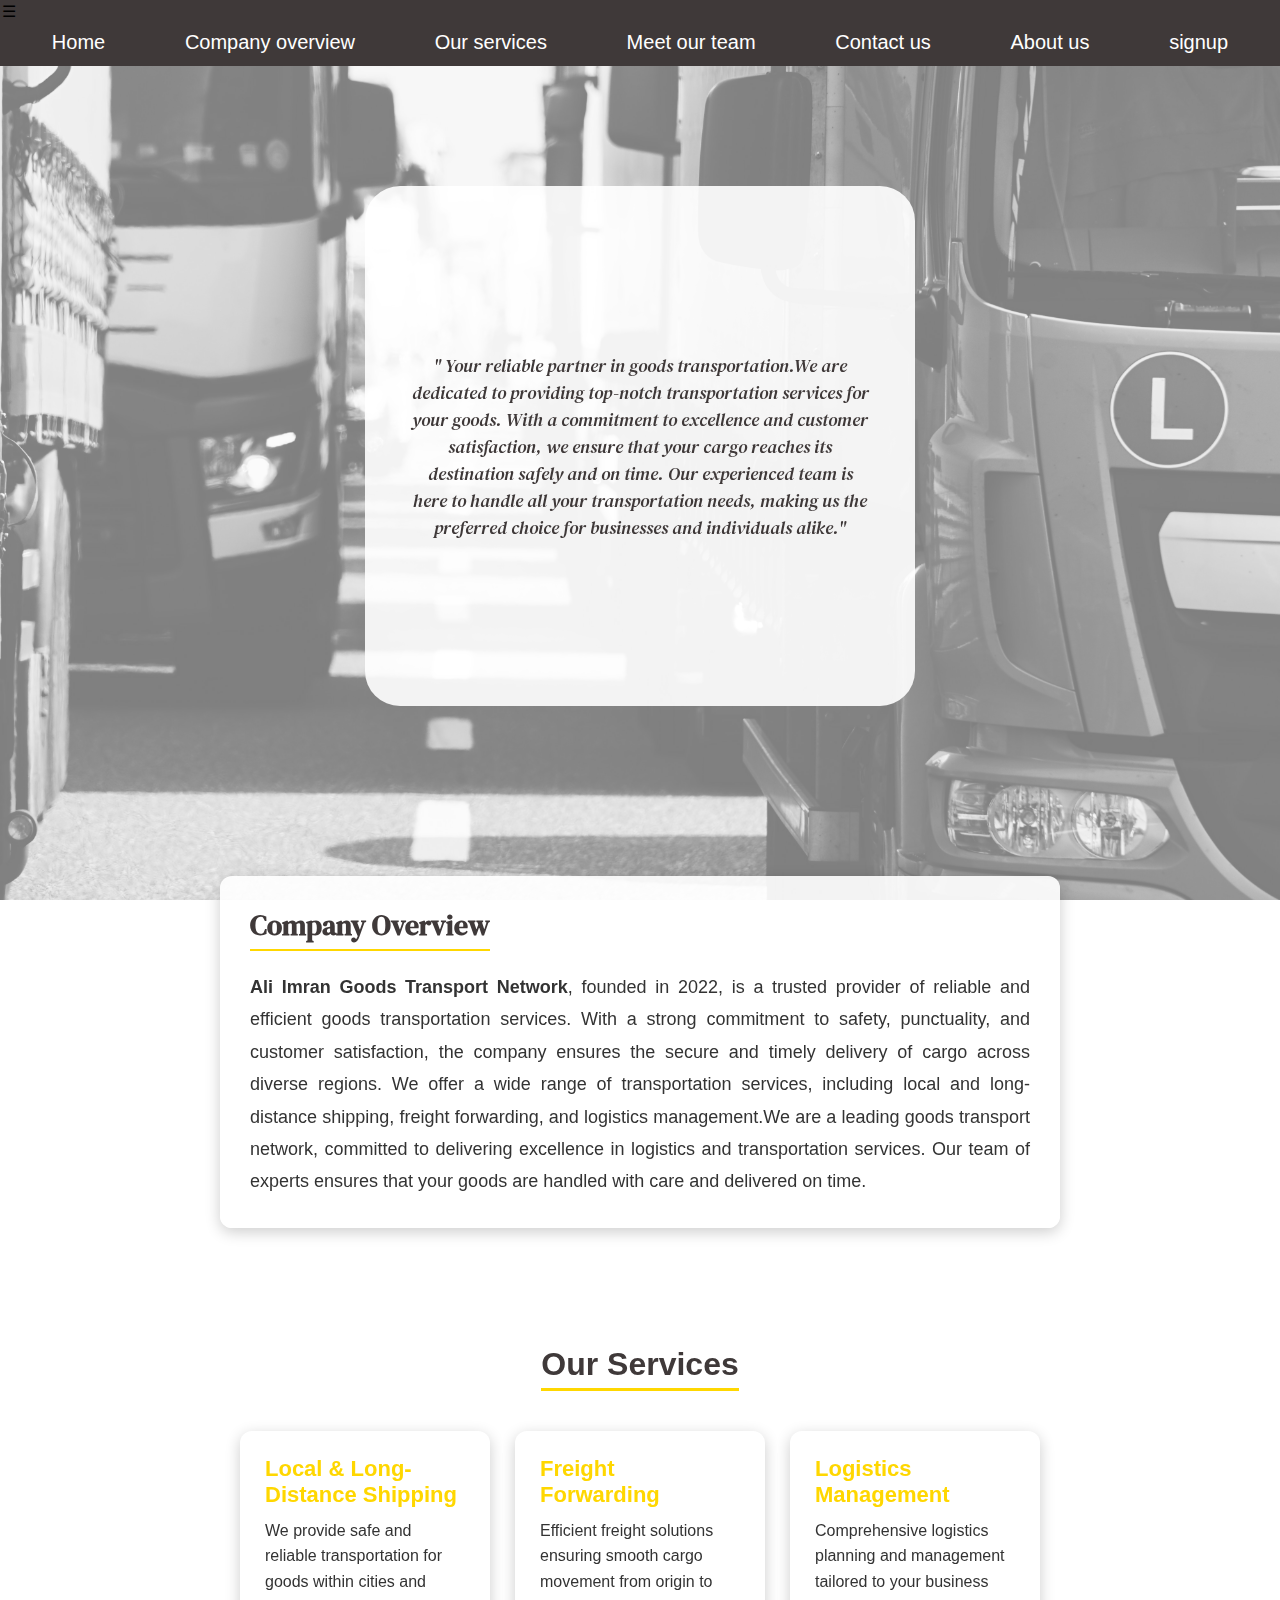
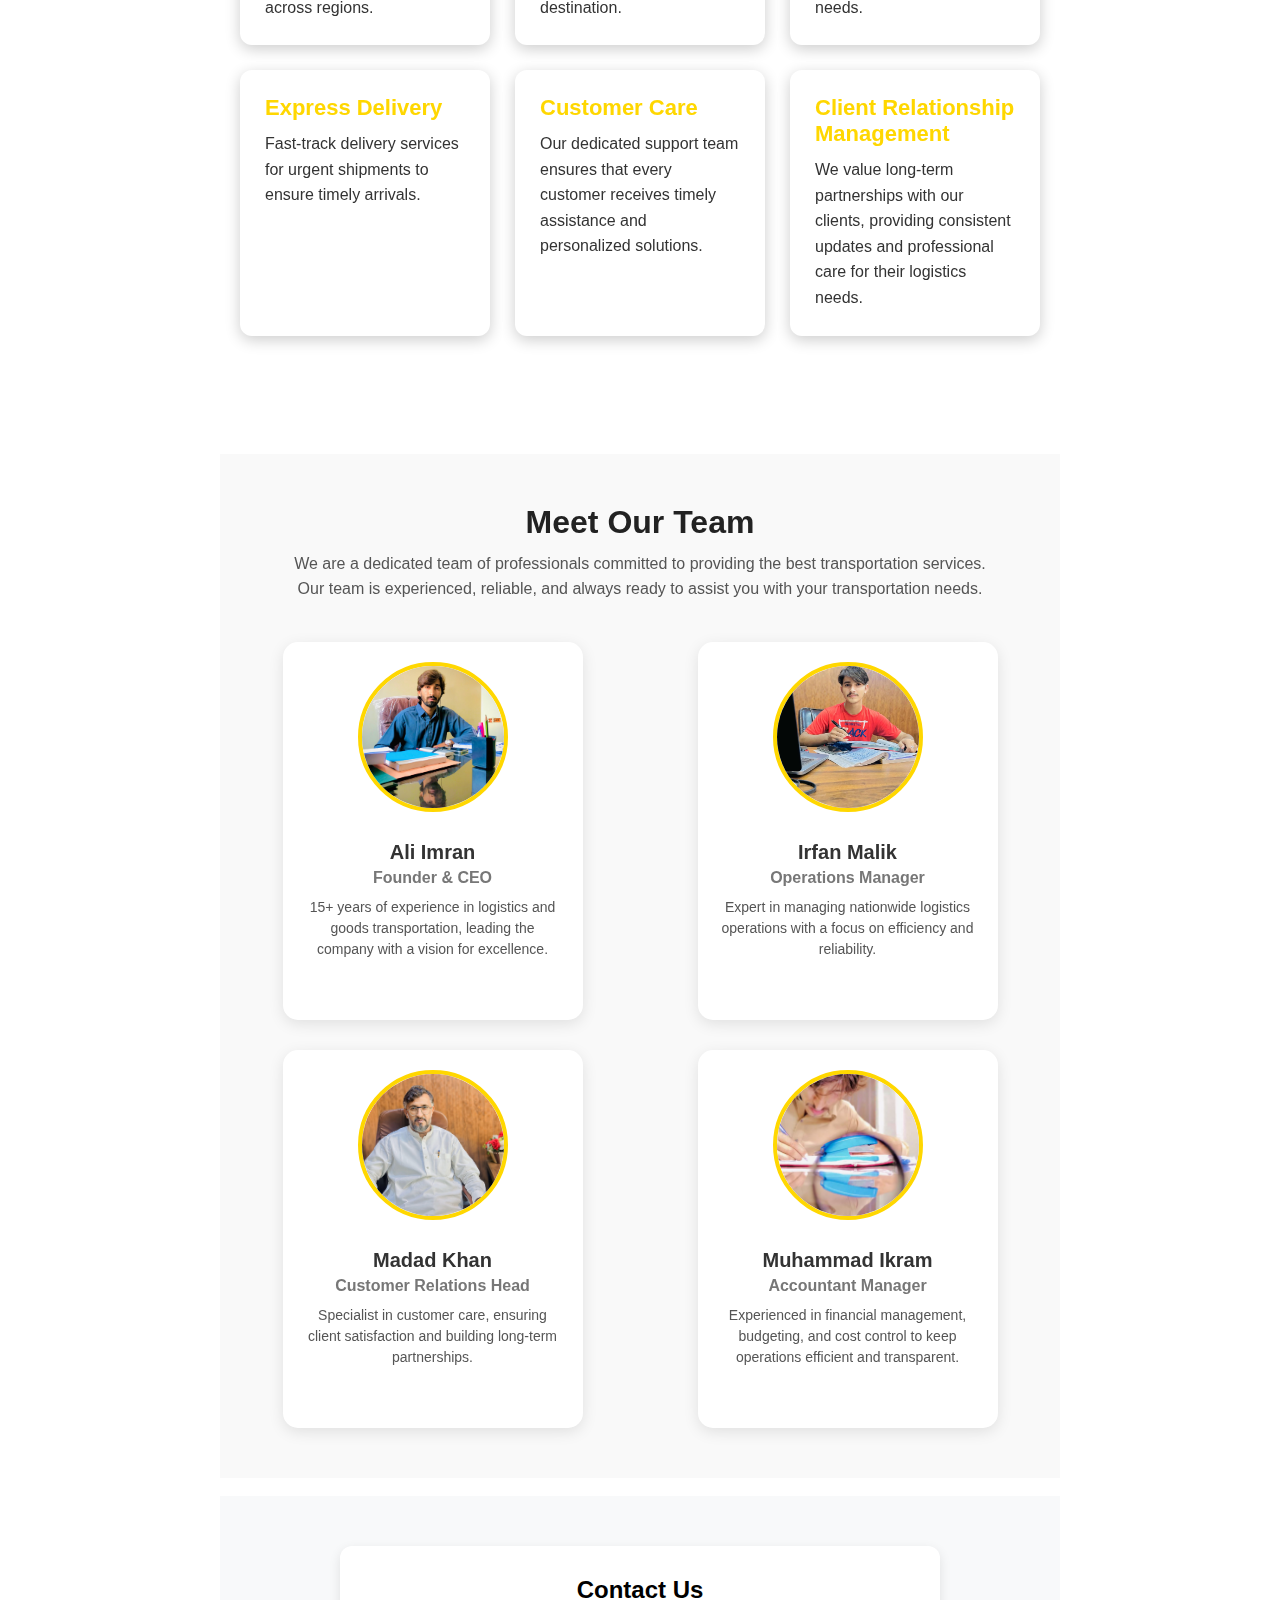
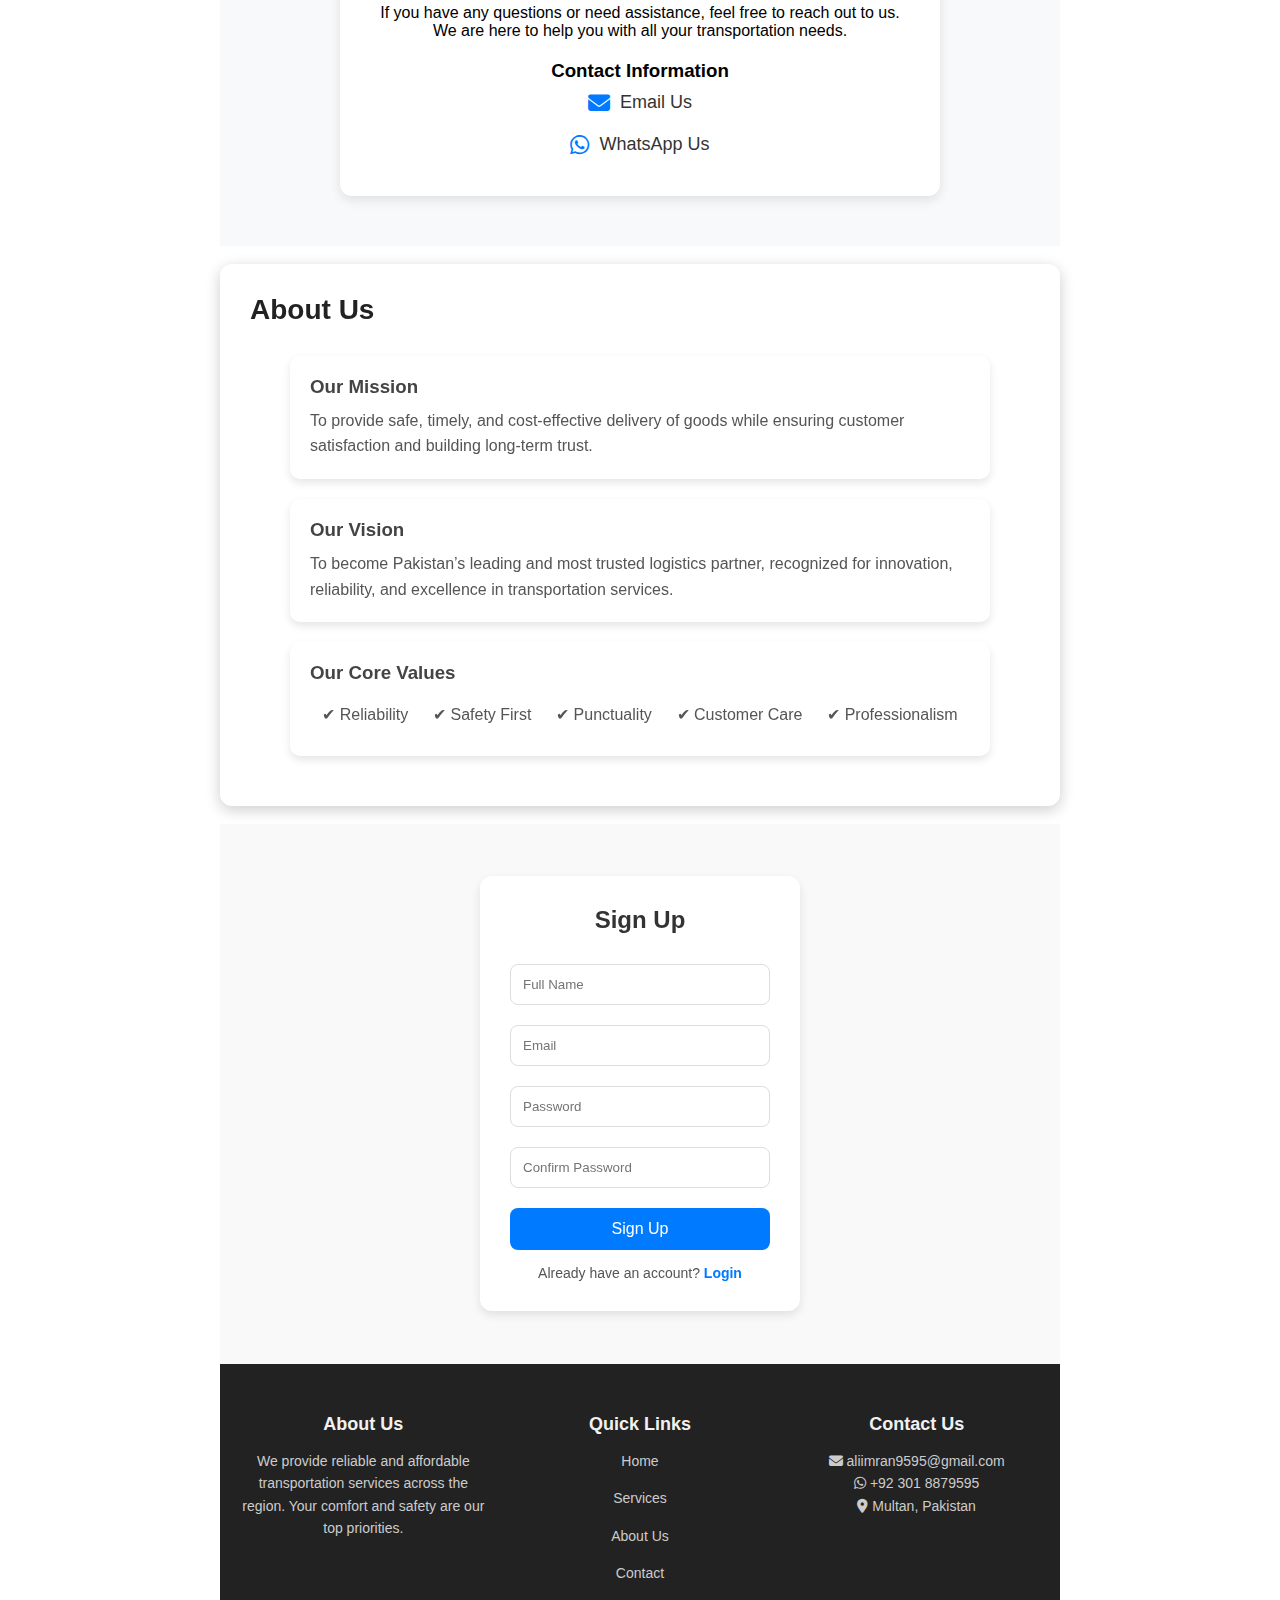
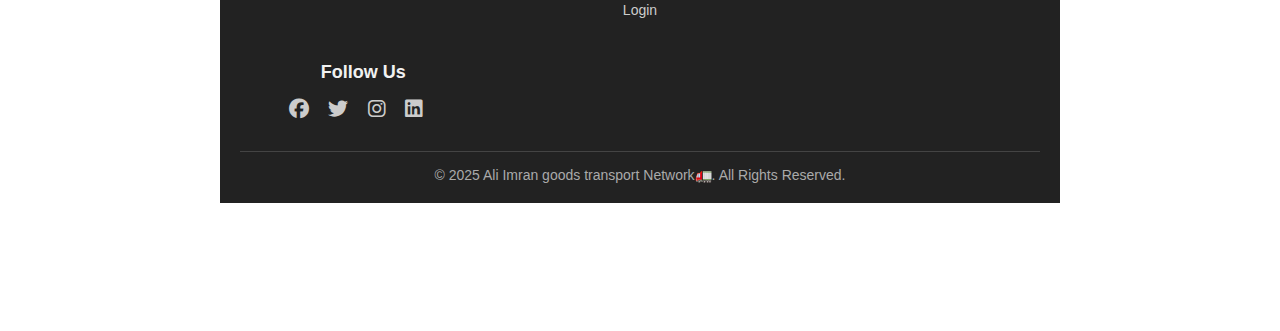
<file: index.html>
<!DOCTYPE html>
<html lang="en">
<head>
    <meta charset="UTF-8">
    <meta name="viewport" content="width=device-width, initial-scale=1.0">
    <link rel="stylesheet" href="style.css" type="text/css">
    <link rel="stylesheet" href="hotfix.css" type="text/css">

    <title>Ali Imran Goods Transport Network🚛</title>
    <link rel="icon" href="Logo.jpg" type="image/x-icon">
    <link rel="stylesheet" href="https://cdnjs.cloudflare.com/ajax/libs/font-awesome/6.5.0/css/all.min.css">
<link rel="discription" content="Ali Imran Goods Transport Network - Your reliable partner in goods transportation. We provide top-notch logistics and transportation services, ensuring safe and timely delivery of your cargo.">
    <meta name="keywords" content="Ali Imran Goods Transport Network, goods transportation, logistics, freight forwarding, local shipping, long-distance shipping, customer care, client relationship management">
    <meta name="author" content="Ali Imran">
    <link rel="preconnect" href="https://fonts.googleapis.com">
<link rel="preconnect" href="https://fonts.gstatic.com" crossorigin>
<link href="https://fonts.googleapis.com/css2?family=DM+Serif+Text:ital@0;1&family=Dancing+Script:wght@400..700&display=swap" rel="stylesheet">
</head>
<body>
    <header id="Header">
       <div class="nav">
            <div class="menu-btn" onclick="toggleMenu()">☰</div>
            <ul id="nav-links">
         <li><a href="#title">Home</a></li>
          <li><a href="#Overview">Company overview</a></li>
          <li><a href="#services">Our services</a></li>
          <li><a href="#clients">Meet our team</a></li>
          <li><a href="#contact">Contact us</a></li>
         <li><a href="#about">About us</a></li>
         <li><a href="#signup">signup</a></li>

            </ul>
       
    </header>
    <main>
         </div>
        <div class="name">
        <span>Welcome to Ali Imran goods Transport Network🚛!</span>
        <!-- <p>Your reliable partner in goods transportation.</p> -->
      
    </div>
    <div>
            
         <p id="title">" Your reliable partner in goods transportation.We are dedicated to providing top-notch transportation services for your goods.
With a commitment to excellence and customer satisfaction, we ensure that your cargo reaches its destination safely and on time. Our experienced team is here to handle all your transportation needs, making us the preferred choice for businesses and individuals alike."</p>
         </p>
     </div>

     <div class="container" id="Overview" >
        <div class="box" >
            <h2> Company Overview </h2>
            <p><strong>Ali Imran Goods Transport Network</strong>, founded in 2022, is a trusted provider of reliable and efficient goods transportation services. With a strong commitment to safety, punctuality, and customer satisfaction, the company 
                ensures the secure and timely delivery of cargo across diverse regions.
                We offer a wide range of transportation services, including local 
                and long-distance shipping, freight forwarding, and logistics management.We are a leading goods transport network, committed to delivering excellence in logistics and transportation services. Our team of experts ensures that your goods are handled with care and delivered on time.</p>
        </div>
        <br>
        <div class="services-section" id="services">
    <h2>Our Services</h2>
    <div class="services-container">
        <div class="service-box">
            <h3>Local & Long-Distance Shipping</h3>
            <p>We provide safe and reliable transportation for goods within cities and across regions.</p>
        </div>

        <div class="service-box">
            <h3>Freight Forwarding</h3>
            <p>Efficient freight solutions ensuring smooth cargo movement from origin to destination.</p>
        </div>

        <div class="service-box">
            <h3>Logistics Management</h3>
            <p>Comprehensive logistics planning and management tailored to your business needs.</p>
        </div>

        <div class="service-box">
            <h3>Express Delivery</h3>
            <p>Fast-track delivery services for urgent shipments to ensure timely arrivals.</p>
        </div>

        <div class="service-box">
            <h3>Customer Care</h3>
            <p>Our dedicated support team ensures that every customer receives timely assistance and personalized solutions.</p>
        </div>

        <div class="service-box">
            <h3>Client Relationship Management</h3>
            <p>We value long-term partnerships with our clients, providing consistent updates and professional care for their logistics needs.</p>
        </div>
    </div>
</div>

        <br>
       <div class="team-section" id="clients">
    <h2>Meet Our Team</h2>
    <p>We are a dedicated team of professionals committed to providing the best transportation services. Our team is experienced, reliable, and always ready to assist you with your transportation needs.</p>

    <div class="team-container">
        <!-- Team Member 1 -->
        <div class="team-card">
            <img src="aliimran1.jpg" alt="Team Member">
            <h3>Ali Imran</h3>
            <h4>Founder & CEO</h4>
            <p>15+ years of experience in logistics and goods transportation, leading the company with a vision for excellence.</p>
        </div>

        <!-- Team Member 2 -->
        <div class="team-card">
            <img src="irfan1.jpg" alt="Team Member">
            <h3>Irfan Malik</h3>
            <h4>Operations Manager</h4>
            <p>Expert in managing nationwide logistics operations with a focus on efficiency and reliability.</p>
        </div>

        <!-- Team Member 3 -->
        <div class="team-card">
            <img src="madad.jpg" alt="Team Member">
            <h3>Madad Khan  </h3>
            <h4>Customer Relations Head</h4>
            <p>Specialist in customer care, ensuring client satisfaction and building long-term partnerships.</p>
        </div>

        <!-- Team Member 4 -->
        <div class="team-card">
            <img src="ikram.jpg" alt="Team Member">
            <h3>Muhammad Ikram</h3>
            <h4>Accountant Manager</h4>
            <p>Experienced in financial management, budgeting, and cost control to keep operations efficient and transparent.</p>
        </div>
    </div>
</div>

<br>

<div class="contact-section" id="contact">
    <div class="contact-container">
        <h2>Contact Us</h2>
        <p>If you have any questions or need assistance, feel free to reach out to us. We are here to help you with all your transportation needs.</p>

        <div class="contact-info">
            <h3>Contact Information</h3>

            <!-- Email -->
            <p>
                <a href="mailto:aliimran9595@gmail.com" target="_blank">
                    <i class="fas fa-envelope"></i> Email Us
                </a>
                <!-- <br>
                <a href="mailto:irfanmalik0886@gmail.com" target="_blank">
                    <i class="fas fa-envelope"></i> Email Us
                </a> -->
            </p>

            <!-- WhatsApp -->
            <p>
                <a href="https://wa.me/923018879595" target="_blank">
                    <i class="fab fa-whatsapp"></i> WhatsApp Us
                </a>
                <!-- <br> -->
                <!-- <a href="https://wa.me/923017485186" target="_blank">
                    <i class="fab fa-whatsapp"></i> WhatsApp Us
                </a> -->
            </p>
        </div>
    </div>
</div>

<br>
<div class="about-section" id="about">
    <h2>About Us</h2>
    
    <!-- Mission -->
    <div class="about-box">
        <h3>Our Mission</h3>
        <p>To provide safe, timely, and cost-effective delivery of goods while ensuring customer satisfaction and building long-term trust.</p>
    </div>

    <!-- Vision -->
    <div class="about-box">
        <h3>Our Vision</h3>
        <p>To become Pakistan’s leading and most trusted logistics partner, recognized for innovation, reliability, and excellence in transportation services.</p>
    </div>

    <!-- Core Values -->
    <div class="about-box">
        <h3>Our Core Values</h3>
        <ul>
            <li>✔ Reliability</li>
            <li>✔ Safety First</li>
            <li>✔ Punctuality</li>
            <li>✔ Customer Care</li>
            <li>✔ Professionalism</li>
        </ul>
    </div>

    <!-- Why Choose Us -->
    <!-- <div class="about-box">
        <h3>Why Choose Us?</h3>
        <ul>
            <li>✅ Experienced and professional team</li>
            <li>✅ Nationwide coverage</li>
            <li>✅ Affordable and transparent pricing</li>
            <li>✅ Safe handling of goods</li>
            <li>✅ Dedicated customer support</li>
        </ul>
    </div> -->
</div>

<br>


<div class="auth-section" id="signup" >
    <div class="auth-box">
        <h2>Sign Up</h2>
        <form action="#" method="post">
            <input type="text" placeholder="Full Name" required>
            <input type="email" placeholder="Email" required>
            <input type="password" placeholder="Password" required>
            <input type="password" placeholder="Confirm Password" required>
            <button type="submit">Sign Up</button>
            <p>Already have an account? <a href="login.html" onclick="showLogin()">Login</a></p>
        </form>
    </div>
</div>
         <!-- Footer Section -->
<footer class="footer">
    <div class="footer-container">

        <!-- About Company -->
        <div class="footer-box">
            <h3>About Us</h3>
            <p>We provide reliable and affordable transportation services across the region. 
            Your comfort and safety are our top priorities.</p>
        </div>

        <!-- Quick Links -->
        <div class="footer-box">
            <h3>Quick Links</h3>
            <ul>
                <li><a href="#home">Home</a></li>
                <li><a href="#services">Services</a></li>
                <li><a href="#about">About Us</a></li>
                <li><a href="#contact">Contact</a></li>
                <li><a href="#login">Login</a></li>
            </ul>
        </div>

        <!-- Contact Info -->
        <div class="footer-box">
            <h3>Contact Us</h3>
            <p><i class="fas fa-envelope"></i> aliimran9595@gmail.com</p>
            <p><i class="fab fa-whatsapp"></i> +92 301 8879595</p>
            <p><i class="fas fa-map-marker-alt" href="https://share.google/QA2bwKIldxG11SJhD"></i> Multan, Pakistan</p>
        </div>

        <!-- Social Media -->
        <div class="footer-box">
            <h3>Follow Us</h3>
            <div class="social-links">
                <a href="https://www.facebook.com/profile.php?id=100066422363003"><i class="fab fa-facebook"></i></a>
                <a href="https://x.com/AliImranAwan7?t=LP9oT0DgMibyZWcm1IdDHg&s=09"><i class="fab fa-twitter"></i></a>
                <a href="https://www.instagram.com/ali_imran_awan?igsh=MWdmaGQ5M2Nodmw1ag=="><i class="fab fa-instagram"></i></a>
                <a href="https://www.linkedin.com/in/mazharabbas95"><i class="fab fa-linkedin"></i></a>
            </div>
        </div>

    </div>

    <div class="footer-bottom">
        <p>&copy; 2025 Ali Imran goods transport Network🚛. All Rights Reserved.</p>
    </div>
</footer>
</main>
<br>

    
<script>
function toggleMenu() {
  document.getElementById("nav-links").classList.toggle("show");
}
</script>
    
</body>

</html>
</file>
<file: style.css>
header::before{
    content: "";
    position: fixed;
    top: 0;
    left: 0;
    width: 100%;
    height: 100%;
    background: url("truck.jpg") no-repeat center center/cover;
   
    z-index: -1;
    opacity: 0.5;
}
*{
     top: 0;
    margin: 0;
    padding: 0;
    box-sizing: border-box;
    font-family: Arial, sans-serif;

}
body{
    top: 0;
    
}
.nav{
    position: fixed;
    /* top: 0;
    left: 0;
    width: 100%; */
    border: 2px solid rgb(63, 57, 57);
    background-color: rgb(63, 57, 57);
    width: 100%;
}

 ul{
    display: flex;
    justify-content: space-around;
    align-items: center;
    padding: 10px;
    list-style: none;
    font-size: 20px;
    
    
    
}

li a{
    text-decoration: none;
    /* border: 25px solid rgb(110, 107, 102); */
    /* background-color: rgb(110, 107, 102); */
    border-radius: 5px;
    color: white;
    border-style: none;
    
}
.nav ul li a:hover{
    /* background-color: rgb(110, 107, 102); */
    /* color: rgb(235, 223, 223); */
    text-decoration: underline;
    color: gold;
    /* stransition: 0.5s; */
}

.name{
    position: fixed;
      top: 50px;
      left: 0;
      width: 100%;
      background: rgb(63, 57, 57);
      color: gold;
      font-size: 22px;
      font-weight: bold;
      white-space: nowrap;
      overflow: hidden;
      z-index: 1000;
      padding: 10px 0;
}

.name span{
      display: inline-block;
      padding-right: 0%; /* start from outside screen */
      animation: scroll-left 10s linear infinite; /* speed + infinite loop */
    }

    @keyframes scroll-left {
      0% {
        transform: translateX(0%);  /* start from right */
      }
      100% {
        transform: translateX(100%); /* move to left */
      }
    }

   #title {
    display: flex;
    justify-content: center; /* ✅ horizontally center */
    align-items: center;     /* ✅ vertically center */
    font-size: 18px;
    /* font-weight: bold; */
    color: #3f3939;
    max-width: 550px;
font-family: "DM Serif Text", serif;
  font-weight: 200;
    text-align: center; /* ✅ center text */
    line-height: 1.5; /* optional: for better readability */
    padding: 45px; /* optional: padding around the text */
    background-color: rgba(255, 255, 255, 0.9); /* optional: semi-transparent background */
    border-radius: 35px; /* optional: rounded corners */
  font-style: italic;
    margin: 140px auto;          /* ✅ block center */
    height: 520px;           /* optional: height for vertical centering */
}


.container {
    max-width: 900px;
    margin: 80px auto;  /* centers the box with spacing */
    padding: 30px;
}

.box {
    background: rgba(255, 255, 255, 0.9); /* light background */
    border-radius: 12px;
    padding: 30px;
    box-shadow: 0 4px 15px rgba(0, 0, 0, 0.2); /* soft shadow */
    transition: transform 0.3s ease, box-shadow 0.3s ease;
}

.box:hover {
    transform: translateY(-5px); /* lift on hover */
    box-shadow: 0 6px 20px rgba(0, 0, 0, 0.3);
}

.box h2 {
    font-size: 28px;
    text-align: center;
    color: #3f3939; /* dark gray */
    margin-bottom: 20px;
    font-family: "DM Serif Text", serif;
    border-bottom: 2px solid gold;
    display: inline-block;
    padding-bottom: 5px;
}

.box p {
    font-size: 18px;
    color: #333;
    line-height: 1.8;
    text-align: justify;
    font-family: "Arial", sans-serif;
}


.services-section {
    max-width: 1100px;
    margin: 80px auto;
    padding: 20px;
    text-align: center;
}

.services-section h2 {
    font-size: 32px;
    margin-bottom: 40px;
    color: #3f3939;
    border-bottom: 3px solid gold;
    display: inline-block;
    padding-bottom: 5px;
}

.services-container {
    display: grid;
    grid-template-columns: repeat(auto-fit, minmax(250px, 1fr));
    gap: 25px;
}

.service-box {
    background: #fff;
    padding: 25px;
    border-radius: 12px;
    box-shadow: 0 4px 15px rgba(0, 0, 0, 0.2);
    transition: transform 0.3s ease, box-shadow 0.3s ease;
    text-align: left;
}

.service-box:hover {
    transform: translateY(-8px);
    box-shadow: 0 6px 20px rgba(0, 0, 0, 0.3);
}

.service-box h3 {
    font-size: 22px;
    color: gold;
    margin-bottom: 10px;
}

.service-box p {
    font-size: 16px;
    color: #333;
    line-height: 1.6;
}


.team-section {
    text-align: center;
    padding: 50px 20px;
    background: #f9f9f9;
}

.team-section h2 {
    font-size: 32px;
    margin-bottom: 10px;
    color: #222;
    
}

.team-section p {
    max-width: 700px;
    margin: 0 auto 40px;
    color: #555;
    font-size: 16px;
    line-height: 1.6;
}

.team-container {
    display: grid;
    grid-template-columns: repeat(auto-fit, minmax(250px, 1fr));
    gap: 30px;
    justify-items: center;
}

.team-card {
    background: white;
    padding: 20px;
    border-radius: 15px;
    box-shadow: 0 4px 15px rgba(0, 0, 0, 0.1);
    text-align: center;
    max-width: 300px;
}

.team-card img {
    width: 150px;
    height: 150px;
    border-radius: 50%;
    margin-bottom: 15px;
    object-fit: cover;
    border: 4px solid gold;
}

.team-card h3 {
    font-size: 20px;
    margin: 10px 0 5px;
    color: #333;
}

.team-card h4 {
    font-size: 16px;
    color: #777;
    margin-bottom: 10px;
}

.team-card p {
    font-size: 14px;
    color: #555;
    line-height: 1.5;
}



.contact-section {
    padding: 50px 20px;
    background: #f8f9fa; /* light background */
    text-align: center;
}

.contact-container {
    max-width: 600px;
    margin: 0 auto;
    background: white;
    padding: 30px;
    border-radius: 12px;
    box-shadow: 0px 4px 12px rgba(0,0,0,0.1);
}

.contact-info {
    margin-top: 20px;
}

.contact-section {
    padding: 50px 20px;
    background: #f8f9fa; /* light background */
    text-align: center;
}

.contact-container {
    max-width: 600px;
    margin: 0 auto;
    background: white;
    padding: 30px;
    border-radius: 12px;
    box-shadow: 0px 4px 12px rgba(0,0,0,0.1);
}

.contact-info {
    margin-top: 20px;
}

.contact-info a {
    text-decoration: none;
    color: #333;
    font-size: 18px;
    display: inline-flex;
    align-items: center;
    gap: 10px;
    margin: 10px 0;
    transition: color 0.3s ease;
}

.contact-info a:hover {
    color: #007bff; /* blue hover */
}

.contact-info i {
    font-size: 22px;
    color: #007bff;
}


.about-section {
    background: #fff;
    padding: 30px;
    border-radius: 12px;
    box-shadow: 0 4px 15px rgba(0, 0, 0, 0.2);
    transition: transform 0.3s ease, box-shadow 0.3s ease;
    text-align: left;
    /* padding: 50px;
    background: #f9f9f9;
    text-align: center; */
}

.about-section h2 {
    font-size: 28px;
    margin-bottom: 30px;
    color: #222;
}

.about-box {
    background: #fff;
    margin: 20px auto;
    padding: 20px;
    max-width: 700px;
    border-radius: 10px;
    box-shadow: 0 4px 8px rgba(0,0,0,0.1);
    text-align: left;
}

.about-box h3 {
    color: #444;
    margin-bottom: 10px;
}

.about-box p, 
.about-box ul {
    font-size: 16px;
    color: #555;
    line-height: 1.6;
}

.about-box ul {
    list-style: none;
    padding: 0;
}

.about-box ul li {
    margin: 8px 0;
}


.auth-section {
    display: flex;
    justify-content: center;
    align-items: center;
    min-height: 60vh;
    background: #f9f9f9;
    padding: 50px 20px;
}

.auth-box {
    background: #fff;
    padding: 30px;
    border-radius: 12px;
    box-shadow: 0 4px 10px rgba(0,0,0,0.1);
    width: 320px;
    text-align: center;
}

.auth-box h2 {
    margin-bottom: 20px;
    color: #333;
}

.auth-box form input {
    width: 100%;
    padding: 12px;
    margin: 10px 0;
    border: 1px solid #ddd;
    border-radius: 8px;
    outline: none;
}

.auth-box form button {
    width: 100%;
    padding: 12px;
    margin-top: 10px;
    background: #007bff;
    color: #fff;
    font-size: 16px;
    border: none;
    border-radius: 8px;
    cursor: pointer;
    transition: 0.3s;
}

.auth-box form button:hover {
    background: #0056b3;
}

.auth-box p {
    margin-top: 15px;
    font-size: 14px;
    color: #555;
}

.auth-box p a {
    color: #007bff;
    text-decoration: none;
    font-weight: bold;
}


/* Footer Styling */
.footer {
    background: #222;
    color: #fff;
    padding: 50px 20px 20px;
    text-align: center;
    position: relative;
}

.footer-container {
    display: grid;
    grid-template-columns: repeat(auto-fit, minmax(220px, 1fr));
    gap: 30px;
    max-width: 1200px;
    margin: auto;
}

.footer-box h3 {
    margin-bottom: 15px;
    font-size: 18px;
    color: #f1f1f1;
}

.footer-box p, .footer-box ul {
    font-size: 14px;
    line-height: 1.6;
    color: #ccc;
}

.footer-box ul {
    list-style: none;
    padding: 0;
     flex-direction: column; /* ✅ vertical alignment */
    gap: 5px; /* spacing between items */
}

.footer-box ul li {
    margin-bottom: 10px;
}

.footer-box ul li a {
    color: #ccc;
    text-decoration: none;
    transition: 0.3s;
}

.footer-box ul li a:hover {
    color: #007bff;
}

.social-links a {
    font-size: 20px;
    margin-right: 15px;
    color: #ccc;
    transition: 0.3s;
}

.social-links a:hover {
    color: #007bff;
}

.footer-bottom {
    text-align: center;
    margin-top: 30px;
    padding-top: 15px;
    border-top: 1px solid #444;
    font-size: 14px;
    color: #aaa;
}

html {
  scroll-behavior: smooth;
  transition: 0.10s;
}





/* ✅ Keep your existing CSS above */

/* 📱 RESPONSIVE DESIGN */

/* Tablets */
@media (max-width: 992px) {
    ul {
        flex-direction: column;
        gap: 15px;
    }

    .name {
        font-size: 18px;
    }

    #title {
        font-size: 16px;
        padding: 30px;
        height: auto;
        margin: 100px auto;
    }

    .services-container {
        grid-template-columns: repeat(2, 1fr);
    }

    .team-container {
        grid-template-columns: repeat(2, 1fr);
    }

    .auth-box {
        width: 90%;
        max-width: 400px;
    }
}

/* Mobiles */
@media (max-width: 600px) {
    .nav ul {
        flex-direction: column;
        gap: 10px;
    }

    .name {
        font-size: 16px;
        padding: 8px;
    }

    #title {
        font-size: 14px;
        padding: 20px;
        margin: 80px auto;
        height: auto;
    }

    .container {
        margin: 40px auto;
        padding: 15px;
    }

    .box h2 {
        font-size: 20px;
    }

    .box p {
        font-size: 14px;
    }

    .services-container {
        grid-template-columns: 1fr; /* ✅ single column */
    }

    .team-container {
        grid-template-columns: 1fr;
    }

    .team-card {
        max-width: 100%;
    }

    .contact-container {
        padding: 20px;
        width: 100%;
    }

    .about-section, .about-box {
        padding: 15px;
        font-size: 14px;
    }

    .auth-section {
        padding: 20px;
        min-height: auto;
    }

    .auth-box {
        width: 100%;
        padding: 20px;
    }

    .footer-container {
        grid-template-columns: 1fr; /* ✅ stack footer */
        text-align: center;
    }

    .footer-box ul {
        align-items: center;
    }

    .footer-bottom {
        font-size: 12px;
    }
}




/* Fix first page content under nav on mobile */
@media (max-width: 600px) {
  header {
    position: fixed;   /* make sure nav stays on top */
    width: 100%;
    top: 0;
    left: 0;
    z-index: 1000;
  }

  /* Push first section down so it doesn’t hide under nav */
  #title, 
  .hero, 
  .main-content {
    margin-top: 80px;   /* adjust height according to your navbar */
    text-align: center;
    padding: 20px;
  }
}


/* 📱 Fix Title + Navbar Overlap on Mobile */
@media (max-width: 600px) {
  .name {
    position: fixed;
    top: 0;          /* title at very top */
    width: 100%;
    z-index: 1001;   /* keep it above nav */
  }

  .nav {
    position: fixed;
    top: 50px;       /* navbar just below title (adjust if needed) */
    width: 100%;
    z-index: 1000;
  }

  /* Push content down so it's not hidden */
  #title, 
  .hero, 
  .main-content {
    margin-top: 380px; /* title height (50px) + nav height (70px) */
      opacity:0.15;
  }
}
</file>
<file: hotfix.css>
/* ========== CLICK/TAP HOTFIX (paste this file after your main CSS) ========== */
header::before { pointer-events: none !important; }

/* Prevent the fixed title banner from blocking taps */
.name { 
  pointer-events: none !important; 
  position: static !important;   /* or comment this line if you really need it fixed */
}

/* Make sure content is clickable */
#title, .hero, .main-content { 
  opacity: 1 !important; 
  pointer-events: auto !important; 
}

/* Lift footer + contact above any overlays */
.contact-section, .footer { 
  position: relative !important; 
  z-index: 9998 !important; 
}
.contact-info, .contact-info a, .social-links, .social-links a { 
  position: relative !important; 
  z-index: 9999 !important; 
  pointer-events: auto !important; 
}

/* Mobile nav state (keeps hidden menu from covering screen when closed) */
@media (max-width: 768px) {
  .nav ul { display: none !important; }
  .nav ul.show { display: flex !important; flex-direction: column; }
  .menu-btn { display: block !important; }
}
</file>
